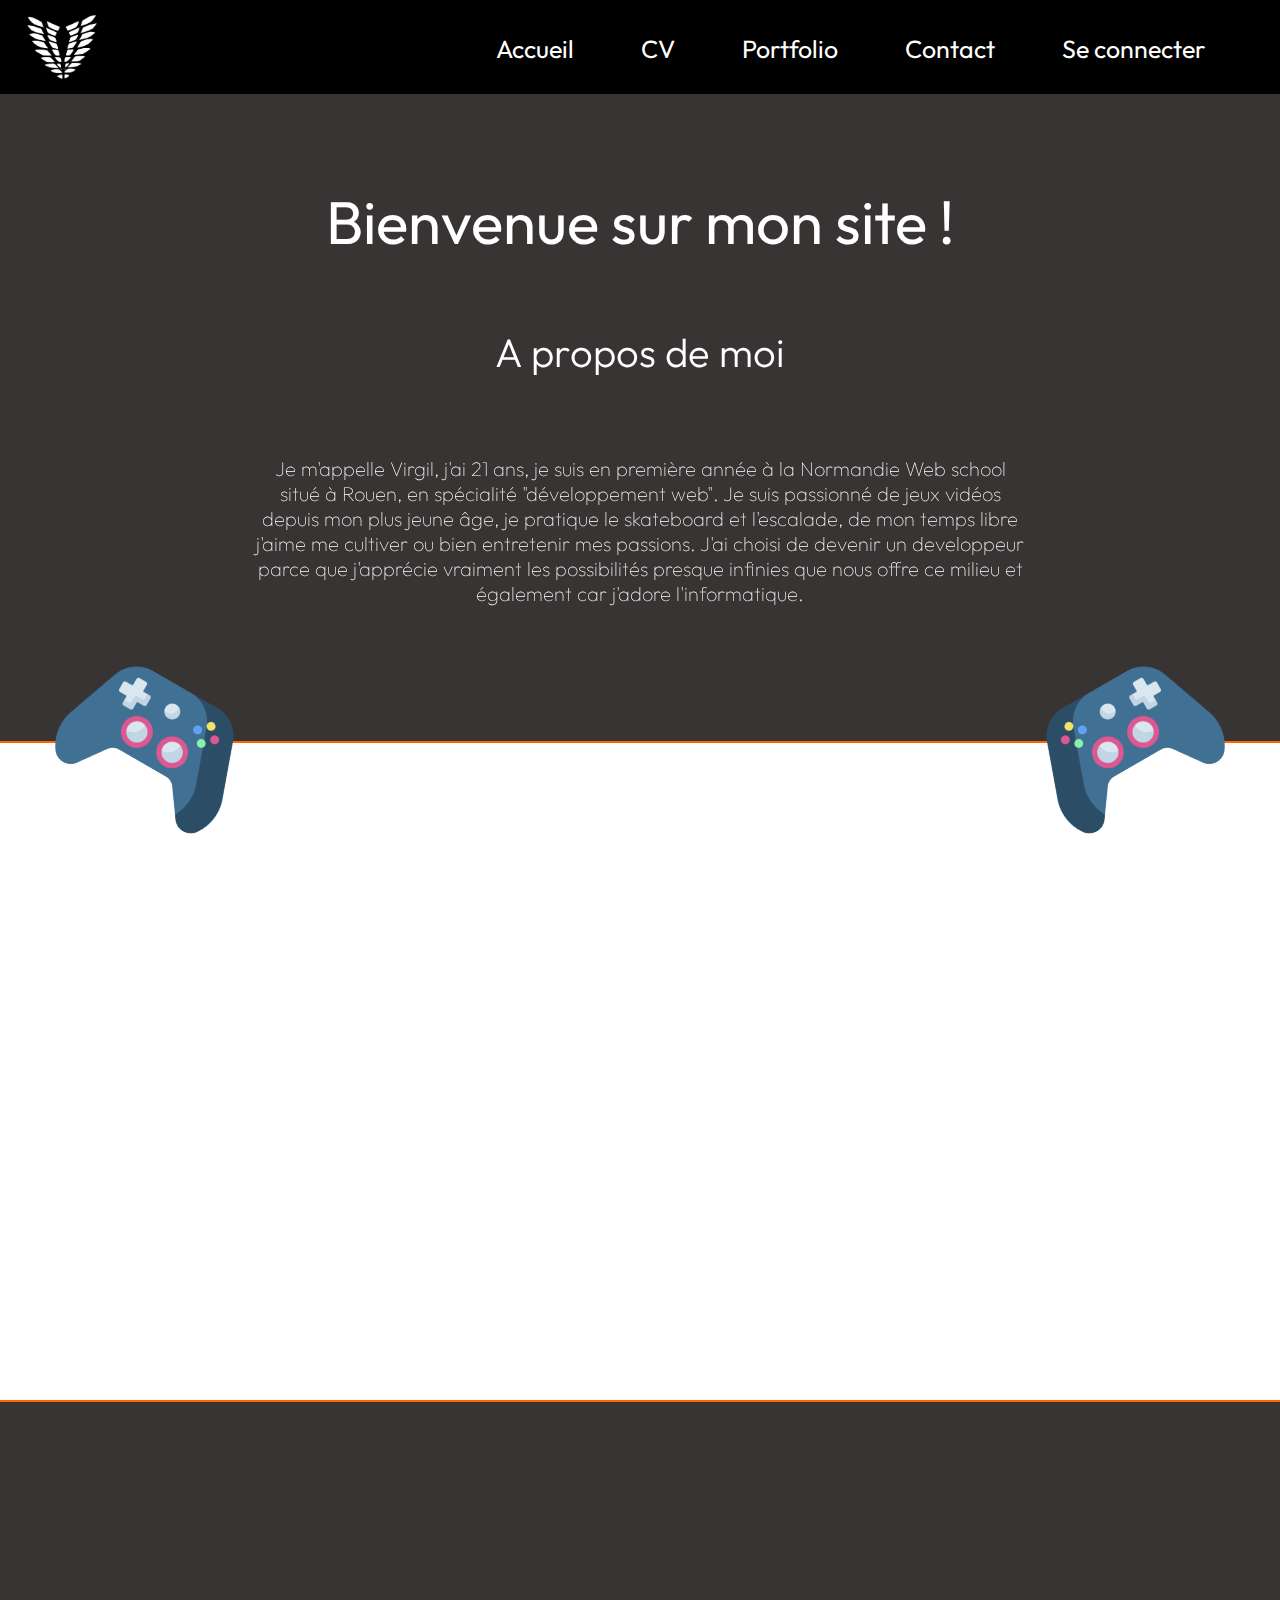
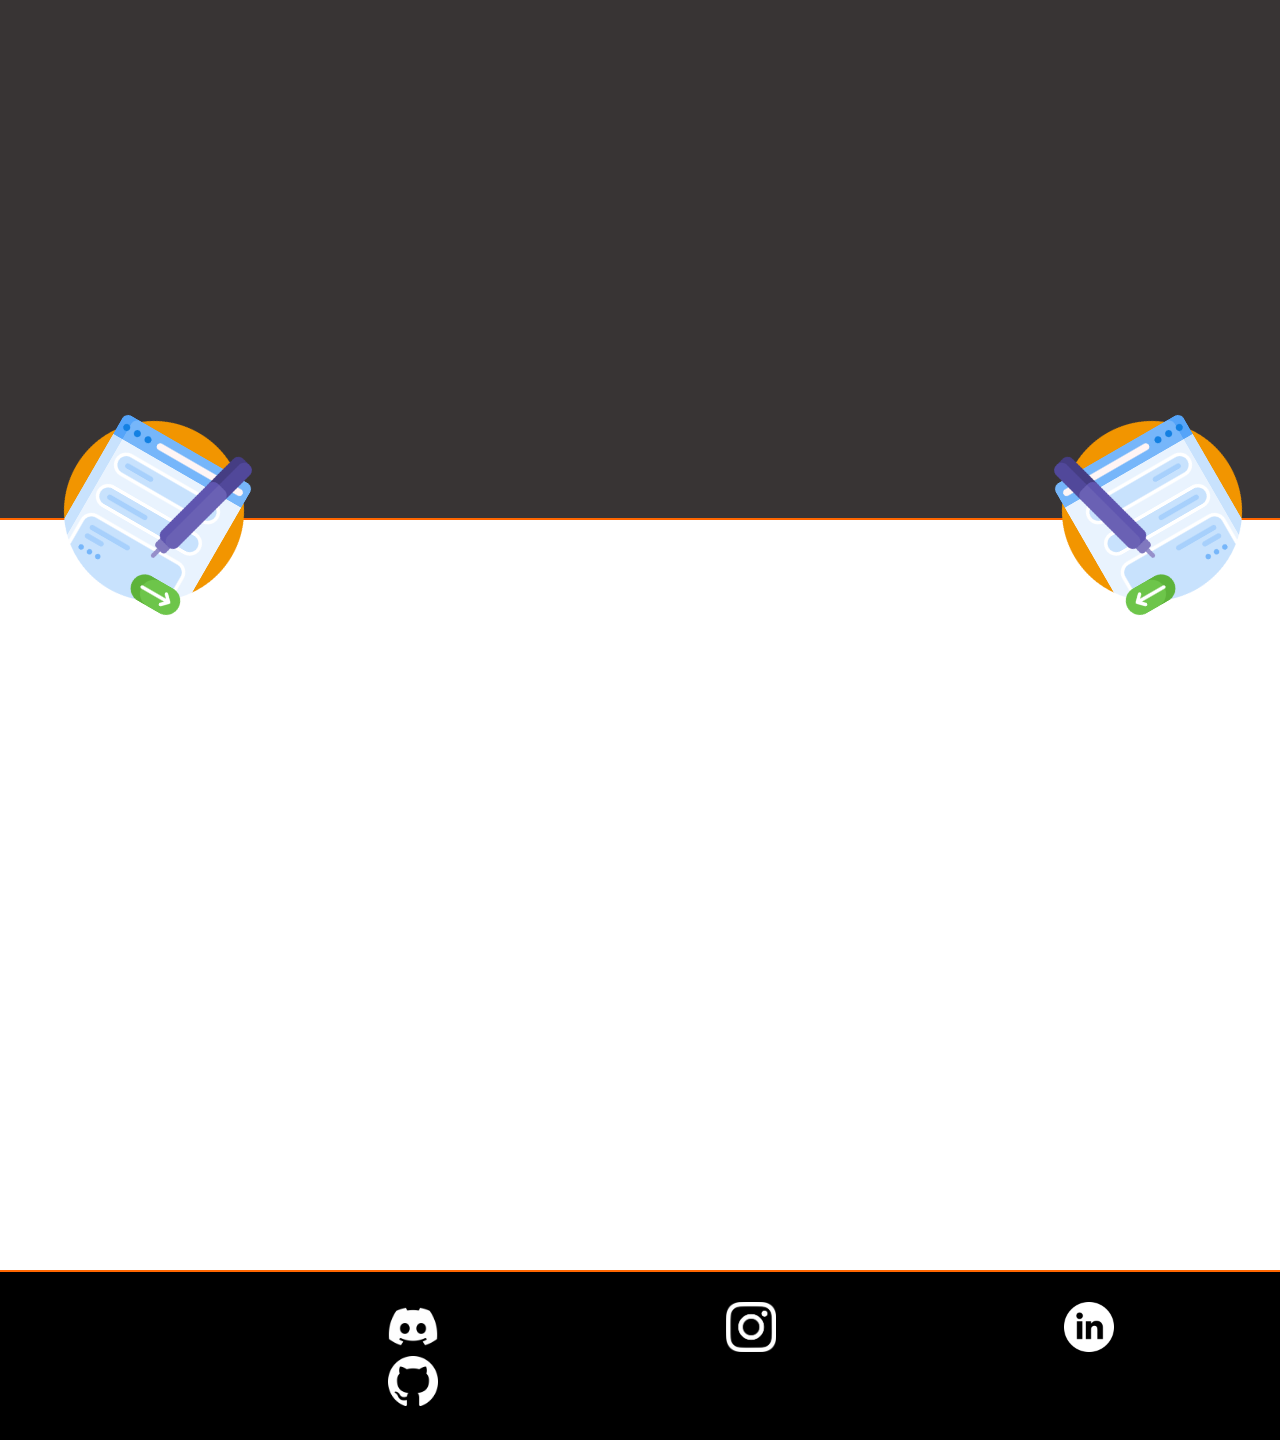
<file: index.html>
<!DOCTYPE html>
<html>
  <head>
    <meta charset="utf-8" />
    <meta http-equiv="X-UA-Compatible" content="IE=edge" />
    <title>Virgil</title>
    <meta name="viewport" content="width=device-width, initial-scale=1" />
    <link rel="stylesheet" type="text/css" media="screen" href="main.css" />
    <link href="https://unpkg.com/aos@2.3.1/dist/aos.css" rel="stylesheet" />
    <script src="main.js"></script>
  </head>
  <body>
    <nav class="ong">
      <img src="img/Logod.png" class="logo" alt="logo ailes">
      <div class="onglets">
        <a href="index.html">Accueil</a>
        <a href="cv.html">CV</a>
        <a href="portfolio.html">Portfolio</a>
        <a href="contact.html">Contact</a>
        <a href="login.php">Se connecter</a>
      </div>
    </nav>

    <header>
      <h1 data-aos="fade-down" data-aos-duration="800">
        Bienvenue sur mon site !
      </h1>
      <h2 data-aos="fade-left" data-aos-duration="800">A propos de moi</h2>
      <h4 data-aos="fade-right" data-aos-duration="800">
        Je m'appelle Virgil, j'ai 21 ans, je suis en première année à la Normandie Web school situé à Rouen, en spécialité "développement web". Je suis passionné de 
        jeux vidéos depuis mon plus jeune âge, je pratique le skateboard et l'escalade, de mon temps libre j'aime me cultiver ou bien entretenir mes passions. 
        J'ai choisi de devenir un developpeur parce que j'apprécie vraiment les possibilités presque infinies que nous offre ce milieu et également car j'adore l'informatique.
      </h4>
    </header>
  <div class="bloc1">
    <div class="separator">
      <div data-aos="fade-right" data-aos-duration="800">
        <img src="img/controler.png" class="imgcon" />
      </div>
      <div data-aos="fade-left" data-aos-duration="800">
        <img src="img/controler.png" class="imgcon2" />
      </div>
  </div>
    <section class="portfolio" id="portfolio">
      <div class="txtport">
        <div class="left" data-aos="fade-right" data-aos-duration="800">
          <h1>Mon portfolio</h1>
          <p>
            Cliquez sur l'image ou le lien ci-dessous pour consulter toutes
            mes créations 
          </p>
          <a href="portfolio.html" style="text-decoration:none;"><p class="plus">En savoir plus...</p></a>
        </div>
        <div class="right" data-aos="fade-left" data-aos-duration="800">
          <a href="portfolio.html"><img src="img/treehubV2.PNG" alt="miniature portfolio"/></a>
        </div>
      </div>
    </section>
    <div class="separator">
    </div>
  </div>
    <section class="CV" id="CV">
      <div class="txtcv">
        <div class="left2" data-aos="fade-right" data-aos-duration="800">
          <h1>Mon CV</h1>
          <p>Cliquez sur l'image ou le lien ci-dessous pour consulter mon CV</p>
          <a href="cv.html" style="text-decoration:none;"><p class="plus">En savoir plus...</p></a>
        </div>
        <div class="right2" data-aos="fade-left" data-aos-duration="800">
          <a href="cv.html"><img src="img/cv.PNG" alt="miniature CV"/></a>
        </div>
      </div>
    </section>
    <div class="bloc3">
    <div class="separator">
      <div>
        <img src="img/contact.png" class="imgcon3" />
      </div>
      <div>
        <img src="img/contact.png" class="imgcon4" />
      </div>
    </div>
    <section class="contact" id="contact">
      <div class="blocontact" data-aos="fade-up" data-aos-duration="800">
        <h1>Formulaire de contact</h1>
        <p class="txtform">
          Vous souhaitez me contacter ou laisser un commentaire sur mon site web ? vous pouvez accéder
          <span class="form">au formulaire de contact</span> en cliquant sur le
          bouton ci-dessous
        </p>
        <button class="bform"><a href="contact.html">Me contacter</a></button>
      </div>
    </div>
    </section>
    <footer>
      <div class="reseaux">
        <div class="logore"><a href="https://discord.com/users/221371104046874625" target="_blank"><img src="img/discord.png" class="ds"  alt="logo discord"></img></a></div>
        <div class="logore"><a href="https://www.instagram.com/virgil.prvst/" target="_blank"><img src="img/insta.png" alt="logo insta"></img></a></div>
        <div class="logore"><a href="https://www.linkedin.com/in/virgil-pr%C3%A9vost-carpentier/" target="_blank"><img src="img/linkedin.png" alt="logo linkedin"></a></img></div>
        <div class="logore"><a href="https://github.com/ZupX1" target="_blank"><img src="img/git.png" alt="logo github"></img></a></div>
      </div>
    </footer>
    <script src="https://unpkg.com/aos@2.3.1/dist/aos.js"></script>
    <script>
      AOS.init({
        easing: "ease",
        delay: 100,
      });
    </script>
  </body>
</html>
</file>
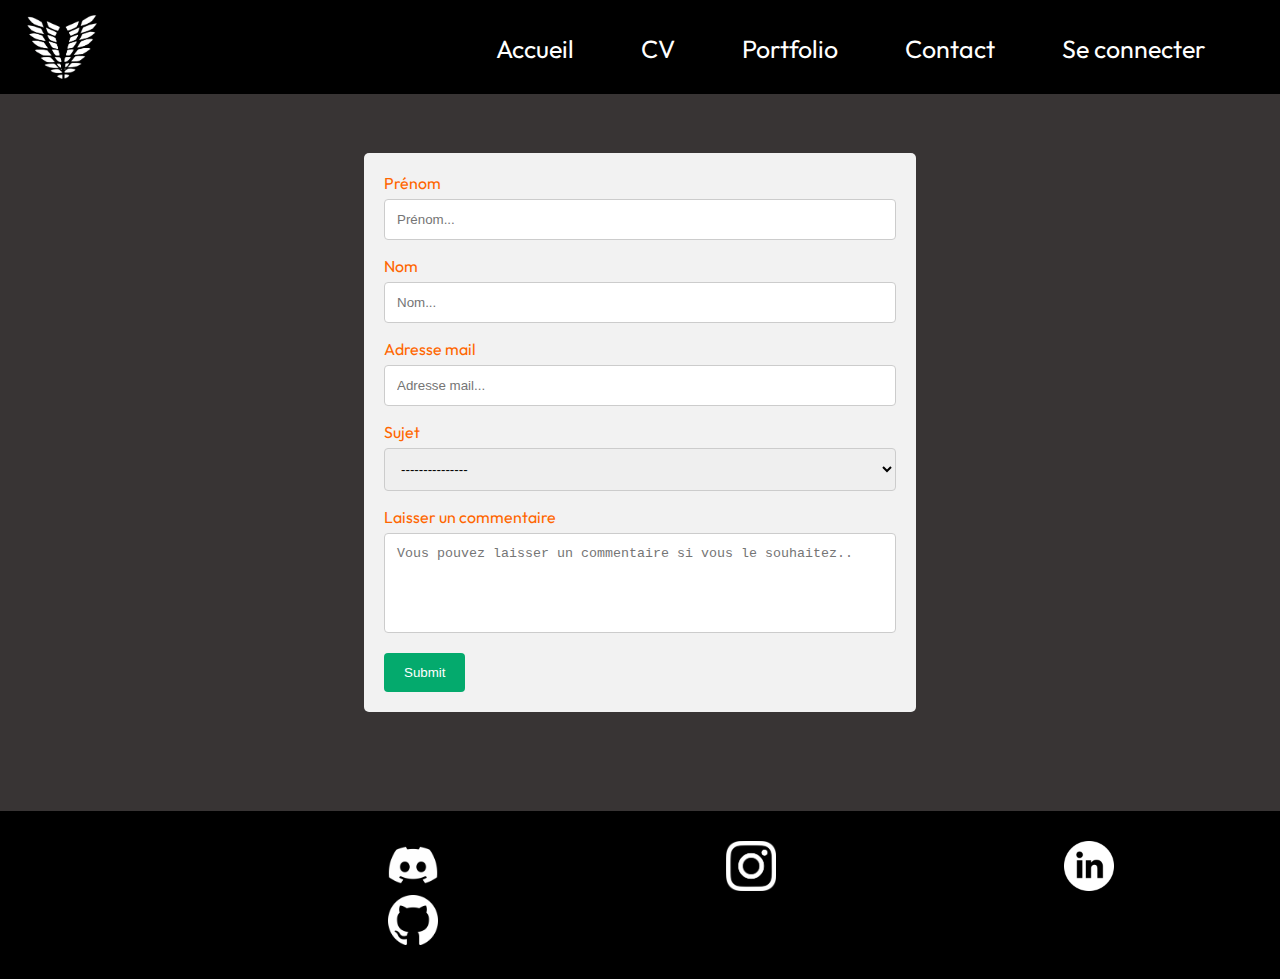
<file: contact.html>
<!DOCTYPE html>
<html>
  <head>
    <meta charset="utf-8" />
    <meta http-equiv="X-UA-Compatible" content="IE=edge" />
    <title>Page Title</title>
    <meta name="viewport" content="width=device-width, initial-scale=1" />
    <link rel="stylesheet" type="text/css" media="screen" href="main.css" />
  </head>
  <body id="cont">
    <nav class="ong">
      <img src="img/Logod.png" class="logo" alt="" />
      <div class="onglets">
        <a href="index.html">Accueil</a>
        <a href="cv.html">CV</a>
        <a href="portfolio.html">Portfolio</a>
        <a href="contact.html">Contact</a>
        <a href="login.php">Se connecter</a>
      </div>
    </nav>
    <div class="container">
      <form method="post" action="contact.php">
        <label for="name">Prénom</label>
        <input
          type="text"
          id="prenom"
          name="prenom"
          placeholder="Prénom..."
        />

        <div class="hide col" id="name">
          Veuillez rentrer votre prenom !
        </div>

        <label for="name">Nom</label>
        <input
          type="text"
          id="nom"
          name="nom"
          placeholder="Nom..."
        />

        <div class="hide col" id="lname">
          Veuillez rentrer votre nom !
        </div>

        <label for="mail">Adresse mail</label>
        <input
          type="text"
          id="mail"
          name="mail"
          placeholder="Adresse mail..."
        />

        <div class="hide col" id="imail">
          Veuillez rentrer votre mail !
        </div>

        <label for="subject">Sujet</label>
          <select id="sujet" name="sujet">
            <option value="" disabled selected value id="none" hidden>---------------</option>
            <option value="alternance">Alternance</option>
            <option value="suggestion">Suggestion</option>
            <option value="question">Question</option>
            <option value="autres">Autres</option>
          </select>

          <div class="hide col" id="subject">
            Veuillez choisir un sujet !
          </div>

        <label for="com">Laisser un commentaire</label>
        <textarea
          id="com"
          name="com"
          placeholder="Vous pouvez laisser un commentaire si vous le souhaitez.."
          style="height: 100px"
        ></textarea>

        <input type="submit" value="Submit" />
      </form>
    </div>
    <footer>
      <div class="reseaux">
        <div class="logore"><a href="https://discord.com/users/221371104046874625" target="_blank"><img src="img/discord.png" class="ds"  alt="logo discord"></img></a></div>
        <div class="logore"><a href="https://www.instagram.com/virgil.prvst/" target="_blank"><img src="img/insta.png" alt="logo insta"></img></a></div>
        <div class="logore"><a href="https://www.linkedin.com/in/virgil-pr%C3%A9vost-carpentier/" target="_blank"><img src="img/linkedin.png" alt="logo linkedin"></a></img></div>
        <div class="logore"><a href="https://github.com/ZupX1" target="_blank"><img src="img/git.png" alt="logo github"></img></a></div>
      </div>
    </footer>
    <script src="https://unpkg.com/aos@2.3.1/dist/aos.js"></script>
    <script src="main.js"></script>
  </body>
</html>
</file>
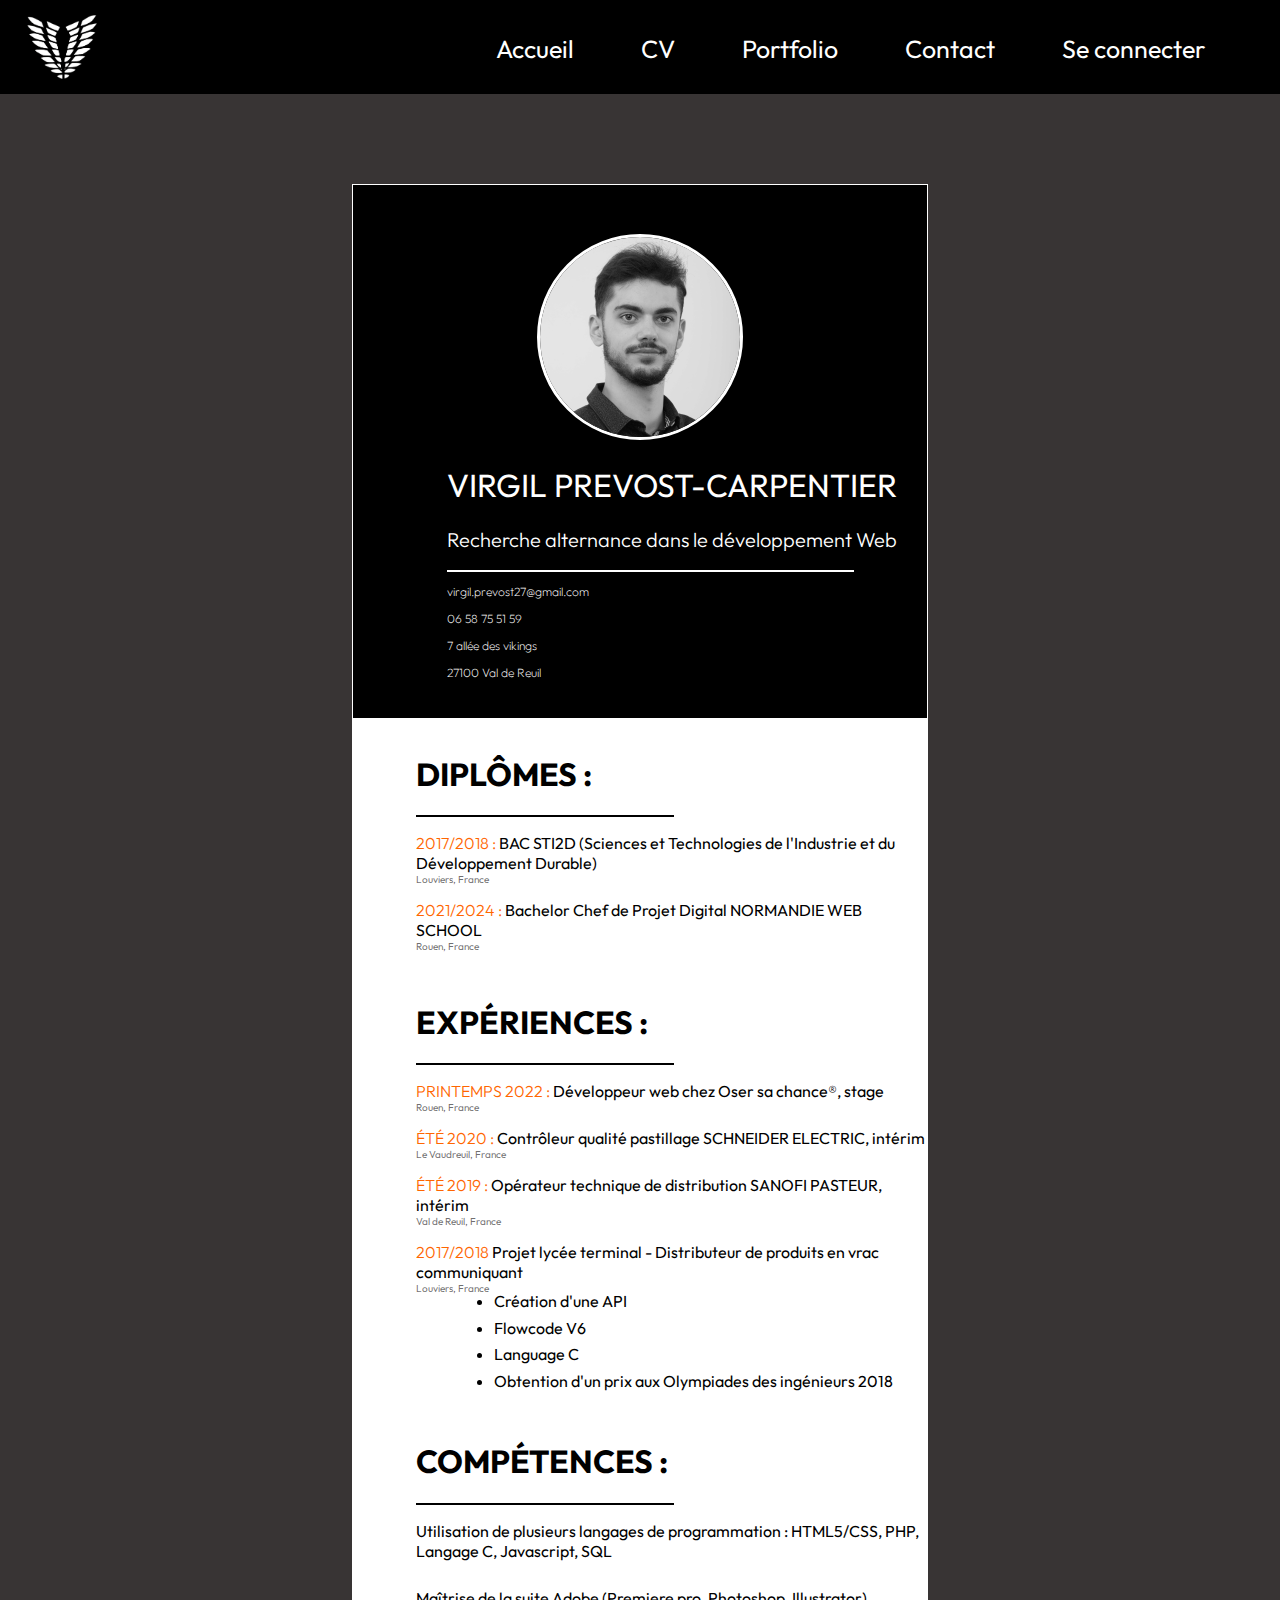
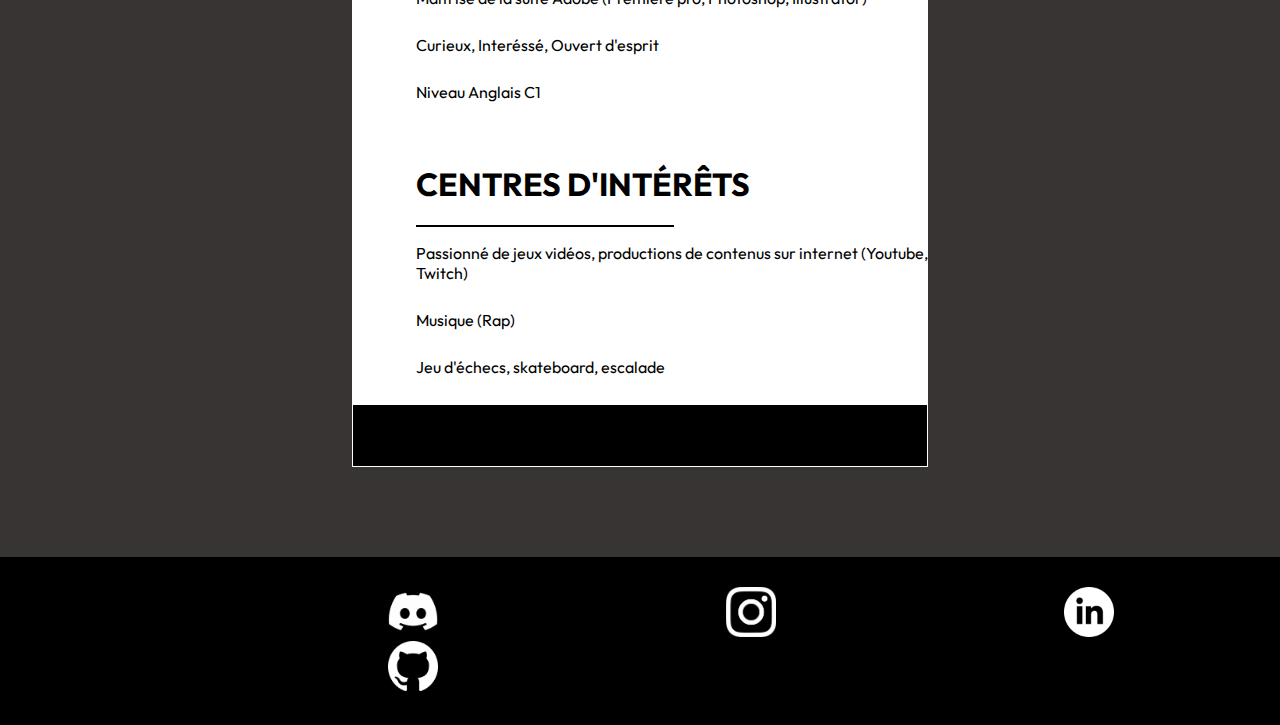
<file: cv.html>
<!DOCTYPE html>
<html>
  <head>
    <meta charset="utf-8" />
    <meta http-equiv="X-UA-Compatible" content="IE=edge" />
    <title>Virgil</title>
    <meta name="viewport" content="width=device-width, initial-scale=1" />
    <link rel="stylesheet" type="text/css" media="screen" href="main.css" />
    <link href="https://unpkg.com/aos@2.3.1/dist/aos.css" rel="stylesheet" />
    <script src="main.js"></script>
  </head>
  <body>
    <nav class="ong">
      <img src="img/Logod.png" class="logo" alt="" />
      <div class="onglets">
        <a href="index.html">Accueil</a>
        <a href="cv.html">CV</a>
        <a href="portfolio.html">Portfolio</a>
        <a href="contact.html">Contact</a>
        <a href="login.php">Se connecter</a>
      </div>
    </nav>
    <section class="tetecv">
      <div class="hautcv">
        <div class="imagecv">
          <img src="img/cvtete.jpg">
        </div>
        <div class="titrecv">
          <h1>VIRGIL PREVOST-CARPENTIER</h1>
          <h2>Recherche alternance dans le développement Web</h2>
          <hr class="hrtete">
          <p>virgil.prevost27@gmail.com</p>
          <p>06 58 75 51 59</p>
          <p>7 allée des vikings</p>
          <p>27100 Val de Reuil</p>
        </div>
      </div>
    </section>
    <section class="corpscv">
      <div class="diplomes">
        <h1>DIPLÔMES :</h1>
        <hr class="hrcorps">
        <p><span class="datecv">2017/2018 :</span> BAC STI2D (Sciences et Technologies de l'Industrie et du Développement Durable) </p>
        <span class="lieucv">Louviers, France</span>
        <p><span class="datecv">2021/2024 :</span> Bachelor Chef de Projet Digital NORMANDIE WEB SCHOOL </p>
        <span class="lieucv">Rouen, France</span>
      </div>
      <div class="experiences">
        <h1>EXPÉRIENCES :</h1>
        <hr class="hrcorps">
        <p><span class="datecv">PRINTEMPS 2022 :</span> Développeur web chez Oser sa chance®, stage</p>
        <span class="lieucv">Rouen, France</span>
        <p><span class="datecv">ÉTÉ 2020 :</span> Contrôleur qualité pastillage SCHNEIDER ELECTRIC, intérim </p>
        <span class="lieucv">Le Vaudreuil, France</span>
        <p><span class="datecv">ÉTÉ 2019 :</span> Opérateur technique de distribution SANOFI PASTEUR, intérim</p>
        <span class="lieucv">Val de Reuil, France</span>
        <p><span class="datecv">2017/2018</span> Projet lycée terminal - Distributeur de produits en vrac communiquant</p>
        <span class="lieucv">Louviers, France</span>
        <ul>
          <li>Création d'une API</li>
          <li>Flowcode V6</li>
          <li>Language C</li>
          <li>Obtention d'un prix aux Olympiades des ingénieurs 2018</li>
        </ul>
      </div>
      <div class="competences">
        <h1>COMPÉTENCES :</h1>
        <hr class="hrcorps">
        <p>Utilisation de plusieurs langages de programmation : HTML5/CSS, PHP, Langage C, Javascript, SQL</p>
        <p>Maîtrise de la suite Adobe (Premiere pro, Photoshop, Illustrator)</p>
        <p>Curieux, Interéssé, Ouvert d'esprit</p>
        <p>Niveau Anglais C1</p>
      </div>
      <div class="centresi">
        <h1>CENTRES D'INTÉRÊTS</h1>
        <hr class="hrcorps">
        <p>Passionné de jeux vidéos, productions de contenus sur internet (Youtube, Twitch)</p>
        <p>Musique (Rap)</p>
        <p>Jeu d'échecs, skateboard, escalade</p>
      </div>
    </section>
    <section class="footercv">
  
    </section>
    <footer>
      <div class="reseaux">
        <div class="logore"><a href="https://discord.com/users/221371104046874625" target="_blank"><img src="img/discord.png" class="ds"  alt="logo discord"></img></a></div>
        <div class="logore"><a href="https://www.instagram.com/virgil.prvst/" target="_blank"><img src="img/insta.png" alt="logo insta"></img></a></div>
        <div class="logore"><a href="https://www.linkedin.com/in/virgil-pr%C3%A9vost-carpentier/" target="_blank"><img src="img/linkedin.png" alt="logo linkedin"></a></img></div>
        <div class="logore"><a href="https://github.com/ZupX1" target="_blank"><img src="img/git.png" alt="logo github"></img></a></div>
      </div>
    </footer>
      <script src="https://unpkg.com/aos@2.3.1/dist/aos.js"></script>
      <script>
        AOS.init({
          easing: "ease",
          delay: 100,
        });
      </script>
  </body>
</html>
</file>
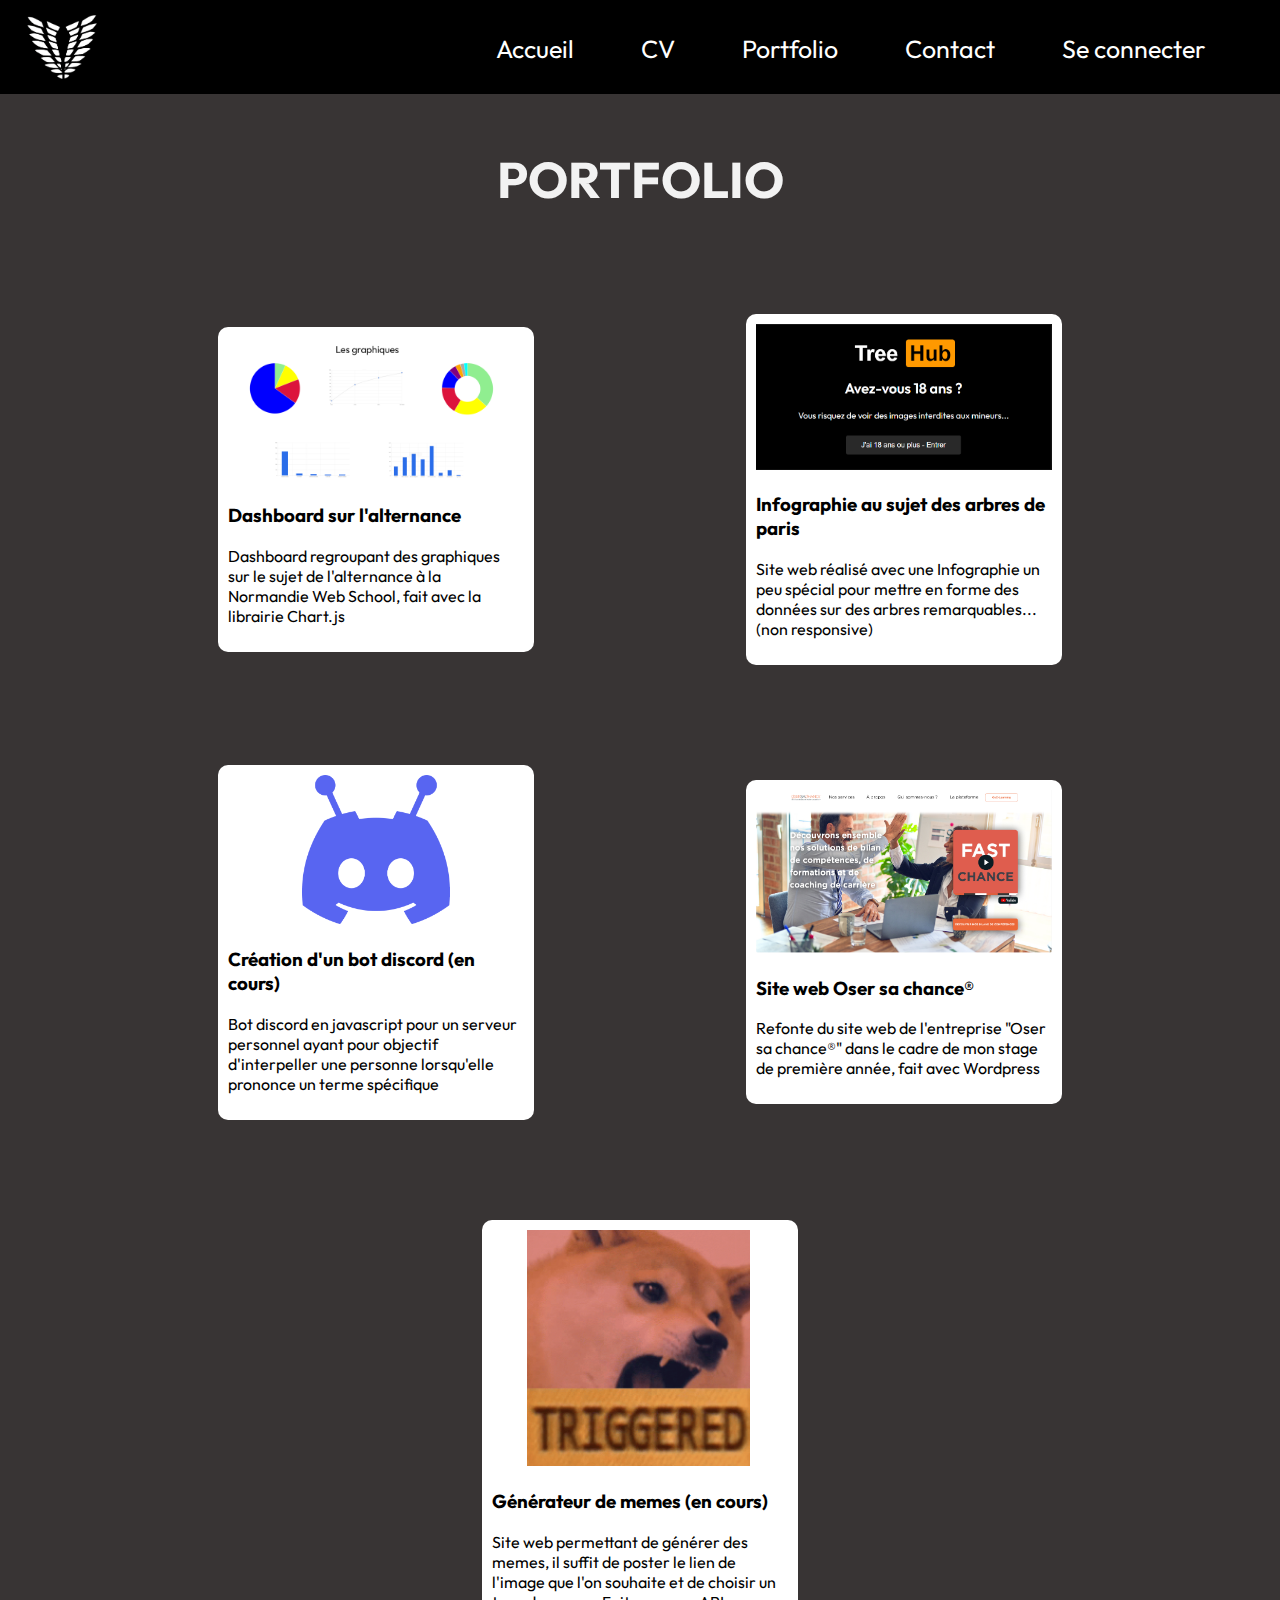
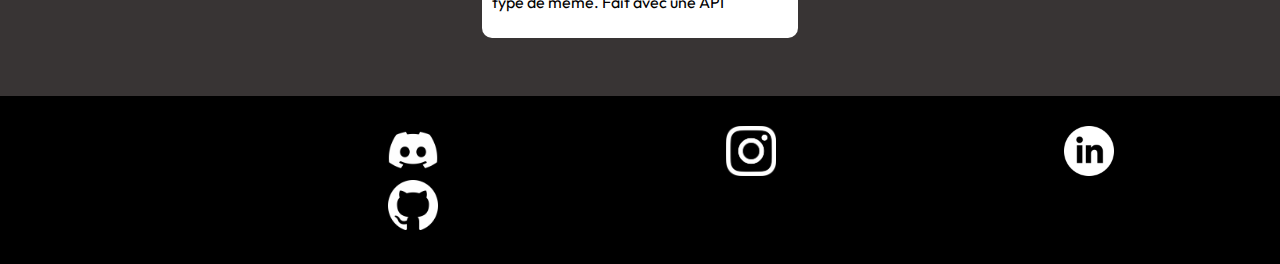
<file: portfolio.html>
<!DOCTYPE html>
<html>
  <head>
    <meta charset="utf-8" />
    <meta http-equiv="X-UA-Compatible" content="IE=edge" />
    <title>Virgil</title>
    <meta name="viewport" content="width=device-width, initial-scale=1" />
    <link rel="stylesheet" type="text/css" media="screen" href="main.css" />
    <link href="https://unpkg.com/aos@2.3.1/dist/aos.css" rel="stylesheet" />
    <script src="main.js"></script>
  </head>
  <body>
    <nav class="ong">
      <img src="img/Logod.png" class="logo" alt="" />
      <div class="onglets">
        <a href="index.html">Accueil</a>
        <a href="cv.html">CV</a>
        <a href="portfolio.html">Portfolio</a>
        <a href="contact.html">Contact</a>
        <a href="login.php">Se connecter</a>
      </div>
    </nav>

    <div class="page">
      <h1>PORTFOLIO</h1>
      <div class="row">
        <div class="column">
          <div class="content">
            <img src="img/graph.PNG" alt="Mountains" style="width:100%">
            <h3>Dashboard sur l'alternance</h3>
            <p>Dashboard regroupant des graphiques sur le sujet de l'alternance à la Normandie Web School, fait avec la librairie Chart.js</p>
          </div>
        </div>
        <div class="column">
          <div class="content">
            <a href="./treehb/src/Index.php"><img src="img/treehubV2.PNG" alt="Lights" style="width:100%"></a>
            <h3>Infographie au sujet des arbres de paris</h3>
            <p>Site web réalisé avec une Infographie un peu spécial pour mettre en forme des données sur des arbres remarquables... (non responsive)</p>
          </div>
        </div>
        <div class="column">
          <div class="content">
            <img src="img/botds.png" alt="Nature" style="width:50%; margin-left:25%;">
            <h3>Création d'un bot discord (en cours)</h3>
            <p>Bot discord en javascript pour un serveur personnel ayant pour objectif d'interpeller une personne lorsqu'elle prononce un terme spécifique</p>
          </div>
        </div>
        <div class="column">
          <div class="content">
            <a href="https://www.osersachance.com/"><img src="img/wp.PNG" alt="Mountains" style="width:100%"></a>
            <h3>Site web Oser sa chance®</h3>
            <p>Refonte du site web de l'entreprise "Oser sa chance®" dans le cadre de mon stage de première année, fait avec Wordpress</p>
          </div>
        </div>
        <div class="column">
          <div class="content">
            <img src="img/triggered.gif" alt="Mountains" style="width:75%; margin-left: 12%;">
            <h3>Générateur de memes (en cours)</h3>
            <p>Site web permettant de générer des memes, il suffit de poster le lien de l'image que l'on souhaite et de choisir un type de meme. Fait avec une API</p>
          </div>
        </div>
      </div>
      </div>
      <footer>
        <div class="reseaux">
          <div class="logore"><a href="https://discord.com/users/221371104046874625" target="_blank"><img src="img/discord.png" class="ds"  alt="logo discord"></img></a></div>
          <div class="logore"><a href="https://www.instagram.com/virgil.prvst/" target="_blank"><img src="img/insta.png" alt="logo insta"></img></a></div>
          <div class="logore"><a href="https://www.linkedin.com/in/virgil-pr%C3%A9vost-carpentier/" target="_blank"><img src="img/linkedin.png" alt="logo linkedin"></a></img></div>
          <div class="logore"><a href="https://github.com/ZupX1" target="_blank"><img src="img/git.png" alt="logo github"></img></a></div>
        </div>
      </footer>
      <script src="https://unpkg.com/aos@2.3.1/dist/aos.js"></script>
      <script>
        AOS.init({
          easing: "ease",
          delay: 100,
        });
      </script>
  </body>
</html>
</file>
<file: main.css>
@import url('https://fonts.googleapis.com/css2?family=Outfit:wght@400&display=swap');
@import url('https://fonts.googleapis.com/css2?family=Outfit:wght@100&display=swap');

/* index */

html, body { 
    overflow-x: hidden; 
}

body{
    padding:0;
    margin:0;
    font-family: 'Outfit', sans-serif;
    background-color: #383434;
    font-weight: 400;
}

::-webkit-scrollbar {
    display: none;
  }

.logo{
    width: 70px;
    padding: 15px;
}

nav{
    display: flex;
    flex-wrap: wrap;
    justify-content: center;
    align-items: center;
    background-color: black;
}

nav h1{
    color: #FF6600;
    font-size: 30px;

}

nav .onglets{
    margin-top: 3px;
    margin-left: 30vw;
}

nav .onglets a{
    text-decoration: none;
    color: white;
    margin-right: 5vw;
    font-size: 25px;

}

.onglets a:hover{
    color: #FF6600;
}

nav a,
nav a:after,
nav a:before {
  transition: all .5s;
}

nav.ong a{
  position: relative;
}
nav.ong a:after{
  position: absolute;
  bottom: 0;
  left: 0;
  right: 0;
  margin: auto;
  margin-bottom: -10px;
  width: 0%;
  content: '.';
  color: transparent;
  background: #FF6600;
  height: 1px;
}
nav.ong a:hover:after {
  width: 100%;
}

nav.fill a {
    transition: all 2s;
  }

header{
    display: flex;
    flex-direction: column;
    align-items: center;
    text-align: center;
    color:white;
    font-family: 'Outfit', sans-serif;
    max-width: 60%;
    margin: auto;
}

header h1{
    margin-top: 10vh;
    font-family: 'Outfit', sans-serif;
    font-weight: 400;
    font-size: 60px;  
}

header h2{
    margin-top: 3vh;
    font-family: 'Outfit', sans-serif;
    font-weight: 300;
    font-size: 40px;
}


header h4{
    margin-top: 5vh;
    font-family: 'Outfit', sans-serif;
    font-weight: 100;
    font-size: 20px;
    margin-bottom: 15vh;
}


.bloc1{
    background-color: white;
    border-bottom: solid 2px #FF6600;
    border-top: solid 2px #FF6600;
}

.bloc3{
    background-color: white;
    border-bottom: solid 2px #FF6600;
    border-top: solid 2px #FF6600;
}

.portfolio{
    width: 100%;
    margin: auto;
    margin-top: 20vh;
    margin-bottom: 20vh;
    display: flex;
    flex-direction: column;
    align-items: center;
}

.txtport{
    display: flex;
    flex-wrap: wrap;
    justify-content: center;
}

.plus{
    color:#FF6600;
    margin-top: 5vh;
    text-align: right;
}

.left{
    flex: 0 0 30%;
    background-color: #2D2D2D;
    color: white;
    padding: 5vh;
    margin-top: -1vh;
    margin-bottom: -0.5vh;
    border-radius: 15px 0px 0px 15px;
}

.right img{
    width: 600px;
    border-radius: 0px 15px 15px 0px;
}

.imgcon{
    float:left;
    height: 20vh;
    margin-left: -15vw;
    margin-top: -10vh;
    transform: rotate(30deg);
}

.imgcon2{
    float:right;
    height: 20vh;
    margin-right: -15vw;
    margin-top: -10vh;
    transform: rotate(330deg) scaleX(-1);
}

.imgcon3{
    float:left;
    height: 20vh;
    margin-left: -15vw;
    margin-top: -11vh;
    transform: rotate(30deg);
}

.imgcon4{
    float:right;
    height: 20vh;
    margin-right: -17vw;
    margin-top: -11vh;
    transform: rotate(330deg) scaleX(-1);
}


.separator{
    margin: auto;
    max-width: 60%;
}

.CV{
    max-width: 100%;
    margin: auto;
    margin-top: 20vh;
    margin-bottom: 20vh;
    display: flex;
    flex-direction: column;
    align-items: center;
}

.txtcv{
    display: flex;
    flex-wrap: wrap;
    justify-content: center;
}

.left2{
    flex: 0 0 30%;
    background-color: #000000;
    color: white;
    padding: 5vh;
    margin-top: -1vh;
    margin-bottom: -0.5vh;
    border-radius: 15px 0px 0px 15px;
}

.left2 h1{
    margin-top: 6vh;
}

.right2 img{
    height: 350px;
    width: 630px;
    border-radius: 0px 15px 15px 0px;
    border-top: 1px solid white;
    border-right: 1px solid white;
    border-bottom: 1px solid white;
}

.blocontact{
    width: 500px;
    height: 300px;
    margin: auto;
    margin-top: 20vh;
    margin-bottom: 20vh;
    display: flex;
    flex-direction: column;
    align-items: center;
    background-color: #2D2D2D;
    color: white;
    padding: 5vh;
    border-radius: 15px;
}

.txtform{
    text-align: center;
    margin-top: 5vh;
}

.form{
    color:#FF6600
}

.bform{
    font-family: 'Outfit', sans-serif;
    text-transform: uppercase;
    border-radius: 10px;
    margin-top: 5vh;
    padding: 9px;
    font-size: 26px;
    font-weight: bold;
    background-color: #FF6600;
    color: white;
    border: none;
    cursor: pointer;
}

/**HOVER BUTTON **/

.bform a{
    text-decoration: none;
    color: white;
}
/* footer */

footer{
    padding: 30px 100px;
    width: 100%;
    background-color: #000000;
    bottom: 0;
}

.reseaux{
    display: flex;
    flex-wrap: wrap;
}

.logore img{
    width: 50px;
    margin-left: 32vh;
}

.ds{
    margin-top: 5px;
}

/* CV */

/* tete */
.tetecv{
    max-width: 45%;
    margin: auto;
    margin-top: 10vh;
    padding-top: 3vh;
    padding-bottom: 3vh;
    display: flex;
    flex-direction: column;
    align-items: center;
    background-color: #000000;
    box-shadow: inset 0px 0px 0px 1px #ffffff;
}

.hautcv{
    display: flex;
    flex-wrap: wrap;
    justify-content: center;
}

.imagecv img{
    height: 200px;
    margin-top: 2.5vh;
    border: 3px solid #ffffff;
    transform: rotateY(180deg);
    border-radius: 50%;
}

.titrecv{
    margin-left: 5vw;
    color: #ffffff;
}

.titrecv h1{
    font-weight: 400;
}

.titrecv h2{
    font-weight: 300;
    font-size: 20px;
}

.titrecv p{
    font-weight: 200;
    font-size: 12px;
}

.hrtete{
    text-align: left;
    border: 1px solid #ffffff;
    width: 90%;
    margin-right: 6vw;
    margin-top: 2vh;
}
/* corps */

.corpscv{
    max-width: 45%;
    margin: auto;
    display: flex;
    flex-direction: column;
    background-color: #ffffff;
}


.corpscv p{
    margin-bottom: 3vh;
}

.datecv{
    color: #FF6600;
    font-weight: 300;
}

.lieucv{
   color: #00000094;
   font-size: 10px;
   float: left; 
   margin-top: -3vh;
}

.hrcorps{
    border: 1px solid #000000;
    width: 50%;
    margin-left: 0;
}

.experiences ul{
    margin-left: 3vw;
    margin-top: -2vh;
}

.experiences ul li{
    margin-top: 0.5vw;
}

.footercv{
    max-width: 45%;
    margin: auto;
    background-color: #000000;
    height: 7vh;
    margin-bottom: 10vh;
    box-shadow: inset 0px 0px 0px 1px #ffffff;
}

.corpscv div{
    margin-left: 5vw;
    margin-top: 1.5vh;
}
/* form contact */

input[type=text], select, textarea {
    width: 100%;
    padding: 12px;
    border: 1px solid #ccc;
    border-radius: 4px;
    box-sizing: border-box;
    margin-top: 6px;
    margin-bottom: 16px;
    resize: none;
  }
  
  input[type=submit] {
    background-color: #04AA6D;
    color: white;
    padding: 12px 20px;
    border: none;
    border-radius: 4px;
    cursor: pointer;
  }
  
  input[type=submit]:hover {
    background-color: #45a049;
  }
  
  .container {
    margin: auto;
    margin-top: 6.5vh;
    margin-bottom: 11vh;
    max-width: 40%;
    border-radius: 5px;
    background-color: #f2f2f2;
    padding: 20px;
    color: #FF6600;
  }

  .hide{
    display: none;
  }

  .col{
    text-align: center;
    color: red;
    font-weight: 800;
  }


/* portfolio */
  
.page {
    max-width: 80%;
    margin: auto;
  }
  
  .page h1{
    color: #f2f2f2;
    padding: 20px;
    text-align: center;
    font-size: 50px;
  }

  .row {
    display: flex;
    align-items: center;
    justify-content: center;
    flex-wrap: wrap;
    margin: 8px -16px;
  }
    
  .column {
    padding: 50px;
    width: 30%;
    margin: auto;
  }
  
  .row:after {
    content: "";
    display: table;
    clear: both;
  }
  
  .content {
    background-color: white;
    padding: 10px;
    border-radius: 10px;
  }
   /* login */

   #log h1{
    text-align: center;
   }

.login1{
    margin: auto;
    max-width: 30%;
    margin-top: 20vh;
    background-color: #f2f2f2;
    border-radius: 5px;
    padding: 20px;
    padding-bottom: 15vh;
}

.logtxt{
    padding: 12px;
}

#log input[type=text], select, textarea {
    width: 100%;
    padding: 12px;
    border: 1px solid #ccc;
    border-radius: 4px;
    box-sizing: border-box;
    margin-top: 6px;
    margin-bottom: 16px;
    resize: none;
  }

#log input[type=password], select, textarea {
    width: 100%;
    padding: 12px;
    border: 1px solid #ccc;
    border-radius: 4px;
    box-sizing: border-box;
    margin-top: 6px;
    margin-bottom: 16px;
    resize: none;
  }

  #log input[type=submit] {
    position: absolute;
    left: 50%;
    transform: translate(-50%);
    margin-top: 20px;
    background-color: #1b1b1b;
    color: white;
    padding: 12px 20px;
    border: none;
    border-radius: 4px;
    cursor: pointer;
  }


  #log footer{
    position: absolute;
    bottom: 0;
  }

  .errormsg{
    position: absolute;
    left: 50%;
    transform: translate(-50%);
    margin-top: 10vh;
  }
/* page admin */

#admin{
    background-color: #2D2D2D;
    color: white;
    display:flex;
    flex-direction: column;
 flex-wrap: wrap;
 max-width: 80%;
 margin: auto;
}

#admin h1{
    color: #FF6600;
    text-align: center;
    margin-bottom: 10vh;
}

#admin a{
    text-decoration: none;
    color: #FF6600;
}

#admin #delete{
    text-align: center;
}

#admin td{
    word-break: break-all;
    max-width: 14vw;
    line-height: 20px;
}

#admin #logoutbutton{
    text-align: center;
    margin-top: 10vh;
}

@media screen and (max-width:1000px){


    html, body { 
        overflow-x: hidden; 
    }

    nav .onglets{
        margin-left: 8px;
        text-align: center;
    }

    nav .onglets a{
        font-size: 16px;
    }

    .txtport{
        display: block;
    }

    .left{
        border-radius: 0px;
    }

    .portfolio{
        max-width: 85%;
    }

    .CV{
        max-width: 85%;
    }

    .right img{
        height: auto ;
        width: 100%;
        border-radius: 0px;
        border: 0;
    }

    .txtcv{
        display: block;
    }

    .left2{
        border-radius: 0px;
    }

    .right2 img{
        height: auto;
        width: 100%;
        border-radius: 0px;
        border-top: 0px;
    }

    .blocontact{
        width: 50vw;
        height: 50vh;
        margin: auto;
        margin-top: 20vh;
        margin-bottom: 20vh;
        display: flex;
        flex-direction: column;
        align-items: center;
        background-color: #2D2D2D;
        color: white;
        padding: 5vh;
        border-radius: 15px;
    }

    .imgcon3{
        display: none;
    }

    .imgcon4{
        display: none;
    }

    .logore img{
        margin-left: 15px;
    }

    footer{
        display: flex;
        justify-content: space-around;
        padding: 10px 0px;
        background-color: #000000;
    }

    .row{
        display: flex;
        flex-direction: column;
    }

    .column {
        width: 100%;
        padding: 15px 0;

    }
      
    .content{
        align-items: center;
    }

    .tetecv{
        max-width: 90%;
    }

    .corpscv{
        max-width: 90%;
    }

    .footercv{
        max-width: 90%;
    }
}
</file>
